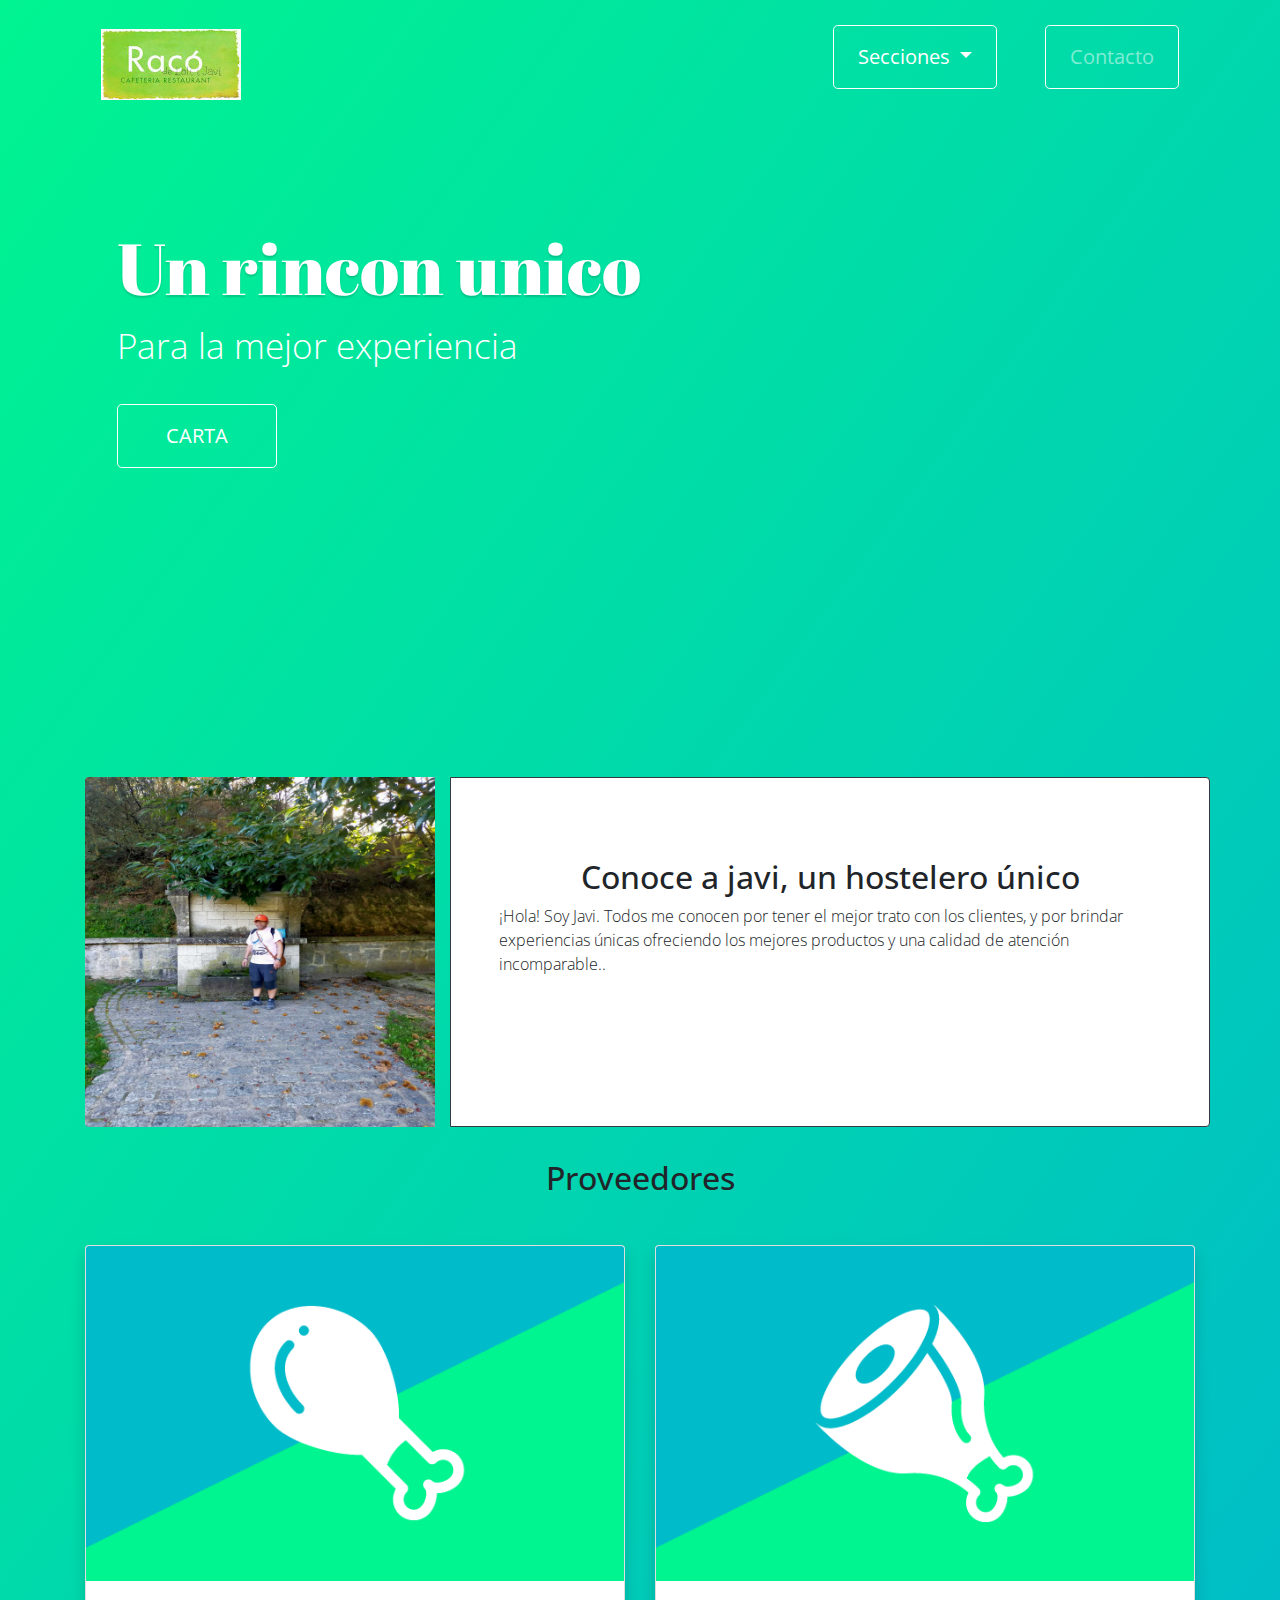
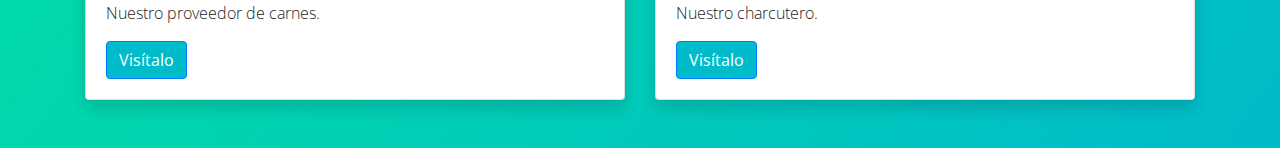
<file: index.html>
<!DOCTYPE html>
<html lang="en">
<head>
    <meta charset="UTF-8">
    <meta name="viewport" content="width=device-width, initial-scale=1.0">
    <meta http-equiv="X-UA-Compatible" content="ie=edge">
    <title>Document</title>
    <!-- This is my Bootstrap 4 style sheet -->
    <link rel="stylesheet" href="https://stackpath.bootstrapcdn.com/bootstrap/4.3.1/css/bootstrap.min.css" integrity="sha384-¡o+dH/1fQ784/j6cY/iJTQUOhcWr7x9JvoRxT2MZw1T" crossorigin="anonymous">
    <link href="https://fonts.googleapis.com/css?family=Abril+Fatface|Open+Sans:300,400,700" rel="stylesheet">
    <link rel="stylesheet" href="style.css">
    <script src="script.js"></script>
</head>
<body>
<div class="container">
 
<!-- This is the Navigation -->
  <nav class="navbar navbar-expand-lg navbar-dark">
      <a class="navbar-brand mt-3" href="#">
          <img src="images/baixa.jpeg" alt="Racó casa Tere">
        </a>
    <button class="navbar-toggler" type="button" data-toggle="collapse" data-target="#navbarNavDropdown"
      aria-controls="navbarNavDropdown" aria-expanded="false" aria-label="Toggle navigation">
      <span class="navbar-toggler-icon"></span>
    </button>
    <div class="collapse navbar-collapse justify-content-end" id="navbarNavDropdown">
      <ul class="navbar-nav">

        <li class="nav-item dropdown btn btn-outline-primary btn-lg mr-5">
          <a class="nav-link dropdown-toggle text-white" href="#" id="navbarDropdownMenuLink" data-toggle="dropdown"
            aria-haspopup="true" aria-expanded="false">
            Secciones
          </a>
          <div class="dropdown-menu" aria-labelledby="navbarDropdownMenuLink">
            <a class="dropdown-item" href="reservarMesa.html">Reservar mesa</a>
            <a class="dropdown-item" href="#">Horario de apertura</a>
          </div>
        </li>

        <li class="nav-item btn btn-outline-primary btn-lg">
            <a class="nav-link" id="contacto" href="#">Contacto</a>
        </li>
  
      </ul>
    </div>
  </nav>
      


      <div class="jumbotron mt-5 text-center text-sm-left">
        <div class="row">
          <div class="col-12 col-md-7">
            <h1 class="display-3 text-white drop-shadow">Un rincon unico</h1>
            <p class="lead">Para la mejor experiencia</p>
              <a class="btn btn-outline-primary text-uppercase btn-lg mt-3 px-5 py-3 mb-5" href="https://drive.google.com/file/d/1e_Cm69MJVH0IohdHn6ctv4osHsByaKdy/view?usp=sharing" id="botonCarta" role="button">Carta</a>
            </p>
          </div>
          <div class="col-12 col-md-5">
            <iframe src="https://www.google.com/maps/embed?pb=!1m18!1m12!1m3!1d3064.425320569408!2d-0.23468448425754634!3d39.81988077943893!2m3!1f0!2f0!3f0!3m2!1i1024!2i768!4f13.1!3m3!1m2!1s0xd600df9b9eb942f%3A0x383bdbba4c78b5c0!2sRestaurante%20Rac%C3%B3%20Casa%20Tere!5e0!3m2!1ses!2ses!4v1667817129057!5m2!1ses!2ses" width="600" height="450" style="border:0;" allowfullscreen="" loading="lazy" referrerpolicy="no-referrer-when-downgrade"></iframe>
          </div>
        </div>
      </div>


<!-- This is the Founders Message -->

      <div class="row pb--40px">
        <div class="col-12 col-md-4">
          <img src="images/regalizDePIno.jpg" class="img-fluid rounded-left" alt="Daniel Walter Scott - Meat Yogurt founder">
        </div>
        <div class="col-12 col-md-8 bg-white p-5 border border-dark rounded-right">
            <h2>Conoce a javi, un hostelero único</h2>
            <p> ¡Hola! Soy Javi. Todos me conocen por tener el mejor trato con los clientes, y por brindar experiencias únicas ofreciendo los mejores productos y una calidad de  atención incomparable.</a>.</p>
        </div>
      </div>






<!-- This is the Carousel -->
  <h2>Proveedores</h2>
      <div class="card-deck my-5">
        <div class="card shadow">
          <img class="card-img-top" src="images/product1.png" alt="Card image cap">
        <div class="card-body">
          <p class="card-text">Nuestro proveedor de carnes.</p>
        <a href="https://goo.gl/maps/fJ8nob7dLJFfJLdV6" class="btn btn-primary stretched-link" id="leavingTonico">Visítalo</a>
        </div>
      </div>

        <div class="card shadow">
        <img class="card-img-top" src="images/product2.png" alt="Card image cap">
        <div class="card-body">
          <p class="card-text">Nuestro charcutero.</p>
        <a href="https://congeladosdil.com/es" class="btn btn-primary stretched-link" id="leavingDil">Visítalo</a>
        </div>
      </div>

    </div>
    
    <!-- This is the Javascript to make Bootstrap work -->
    <script src="https://code.jquery.com/jquery-3.3.1.slim.min.js" integrity="sha384-q8i/X+965DzO0rT7abK41JStQIAqVgRVzpbzo5smXKp4YfRvH+8abtTE1Pi6jizo" crossorigin="anonymous"></script>
    <script src="https://cdnjs.cloudflare.com/ajax/libs/popper.js/1.14.7/umd/popper.min.js" integrity="sha384-UO2eT0CpHqdSJQ6hJty5KVphtPhzWj9WO1clHTMGa3JDZwrnQq4sF86dIHNDz0W1" crossorigin="anonymous"></script>
    <script src="https://stackpath.bootstrapcdn.com/bootstrap/4.3.1/js/bootstrap.min.js" integrity="sha384-JjSmVgyd0p3pXB1rRibZUAYoIIy6OrQ6VrjIEaFf/nJGzIxFDsf4x0xIM+B07jRM" crossorigin="anonymous"></script>
</body>
</html>
</file>
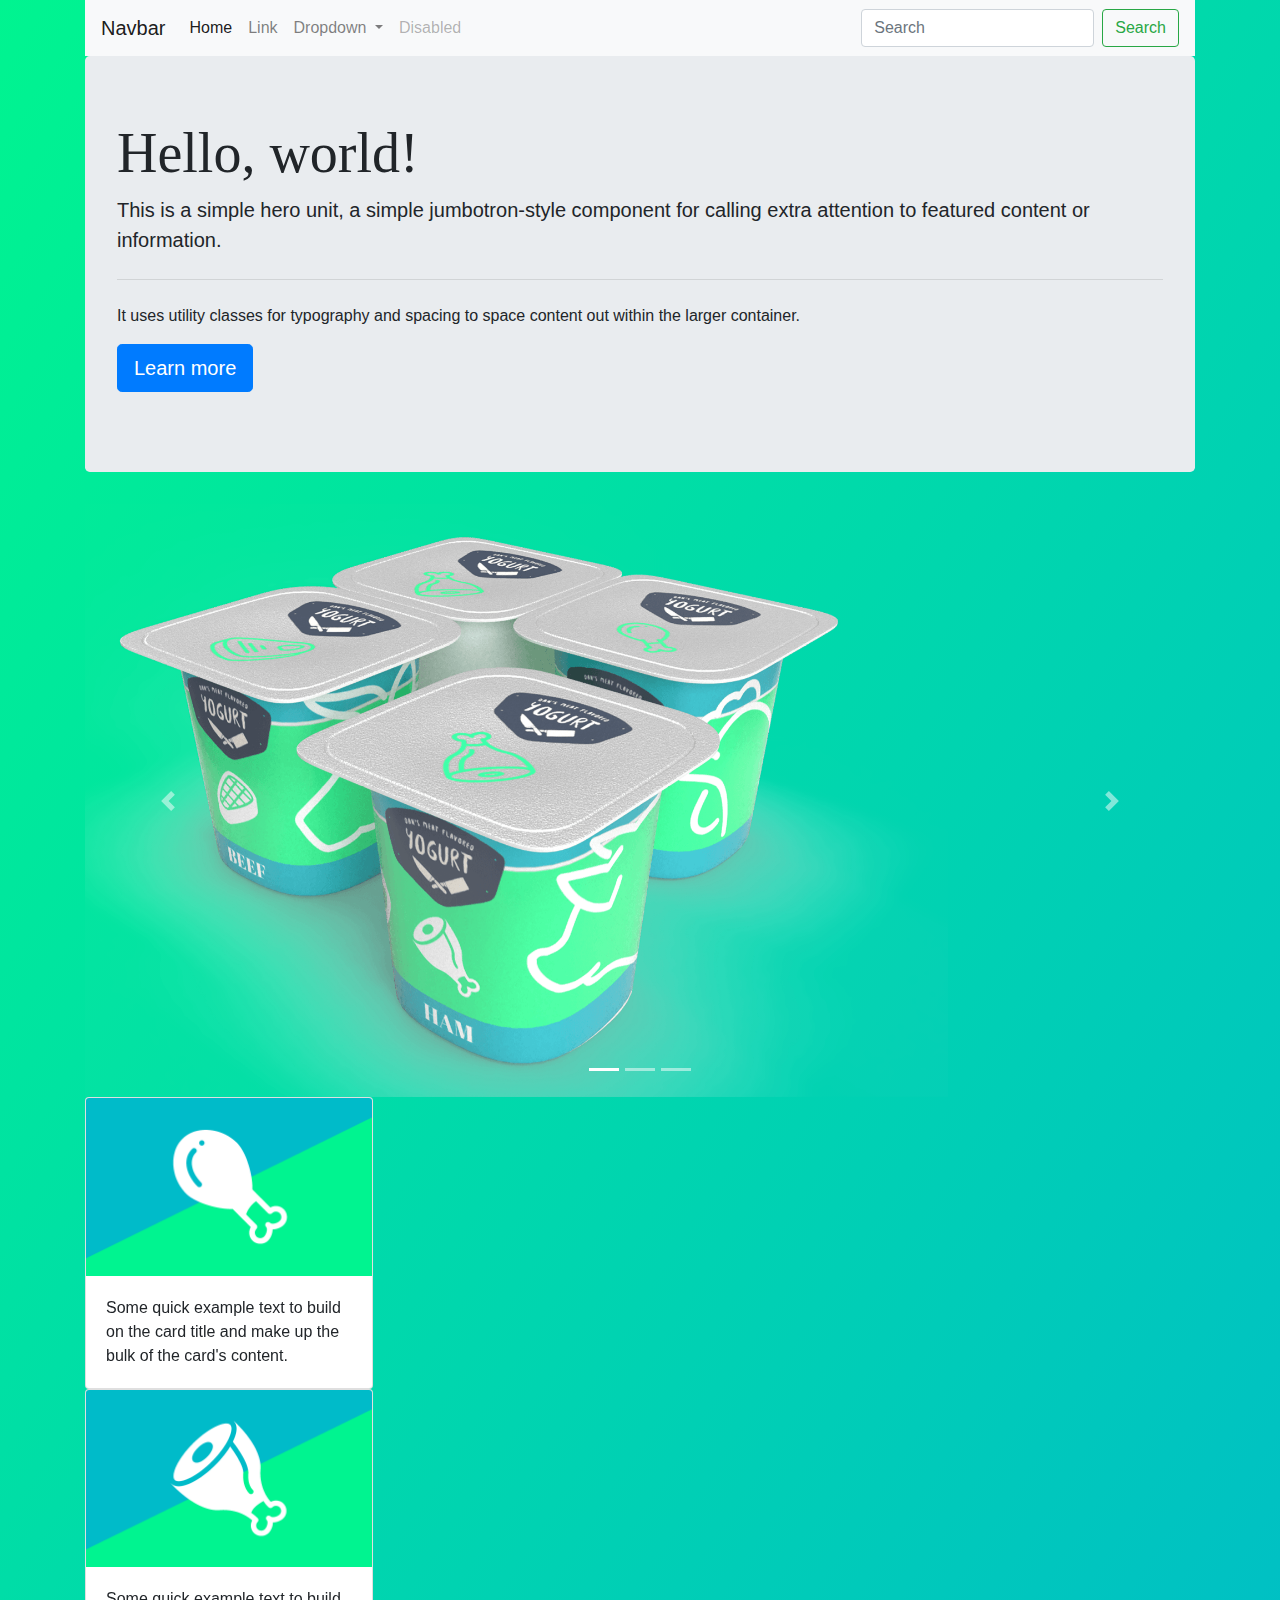
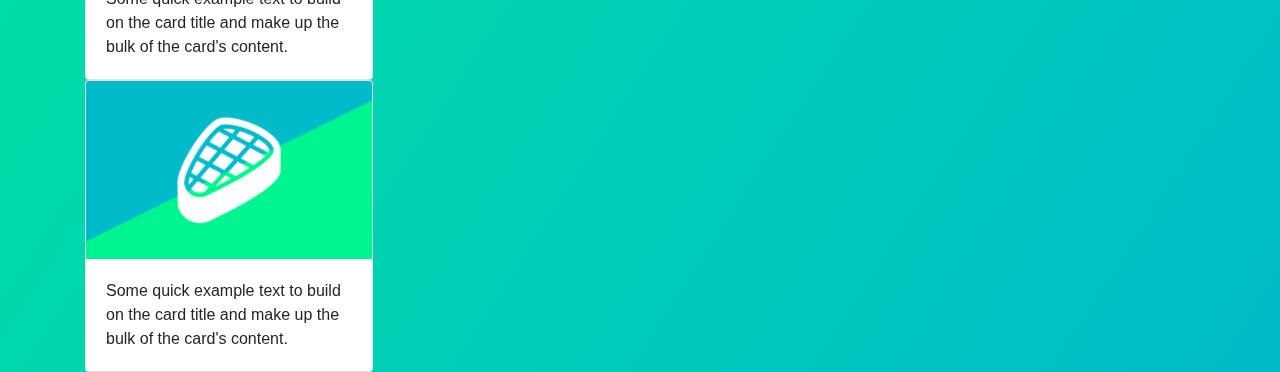
<file: zProject 4 - A/index.html>
<!DOCTYPE html>
<html lang="en">
<head>
    <meta charset="UTF-8">
    <meta name="viewport" content="width=device-width, initial-scale=1.0">
    <meta http-equiv="X-UA-Compatible" content="ie=edge">
    <title>Document</title>
    <!-- This is my Bootstrap 4 style sheet -->
    <link rel="stylesheet" href="https://stackpath.bootstrapcdn.com/bootstrap/4.3.1/css/bootstrap.min.css" integrity="sha384-ggOyR0iXCbMQv3Xipma34MD+dH/1fQ784/j6cY/iJTQUOhcWr7x9JvoRxT2MZw1T" crossorigin="anonymous">
    <link rel="stylesheet" href="style.css">
</head>
<body>
<div class="container">
    <nav class="navbar navbar-expand-lg navbar-light bg-light">
        <a class="navbar-brand" href="#">Navbar</a>
        <button class="navbar-toggler" type="button" data-toggle="collapse" data-target="#navbarSupportedContent" aria-controls="navbarSupportedContent" aria-expanded="false" aria-label="Toggle navigation">
          <span class="navbar-toggler-icon"></span>
        </button>
      
        <div class="collapse navbar-collapse" id="navbarSupportedContent">
          <ul class="navbar-nav mr-auto">
            <li class="nav-item active">
              <a class="nav-link" href="#">Home <span class="sr-only">(current)</span></a>
            </li>
            <li class="nav-item">
              <a class="nav-link" href="#">Link</a>
            </li>
            <li class="nav-item dropdown">
              <a class="nav-link dropdown-toggle" href="#" id="navbarDropdown" role="button" data-toggle="dropdown" aria-haspopup="true" aria-expanded="false">
                Dropdown
              </a>
              <div class="dropdown-menu" aria-labelledby="navbarDropdown">
                <a class="dropdown-item" href="#">Action</a>
                <a class="dropdown-item" href="#">Another action</a>
                <div class="dropdown-divider"></div>
                <a class="dropdown-item" href="#">Something else here</a>
              </div>
            </li>
            <li class="nav-item">
              <a class="nav-link disabled" href="#">Disabled</a>
            </li>
          </ul>
          <form class="form-inline my-2 my-lg-0">
            <input class="form-control mr-sm-2" type="search" placeholder="Search" aria-label="Search">
            <button class="btn btn-outline-success my-2 my-sm-0" type="submit">Search</button>
          </form>
        </div>
      </nav>
      


      <div class="jumbotron">
        <h1 class="display-4">Hello, world!</h1>
        <p class="lead">This is a simple hero unit, a simple jumbotron-style component for calling extra attention to featured content or information.</p>
        <hr class="my-4">
        <p>It uses utility classes for typography and spacing to space content out within the larger container.</p>
        <p class="lead">
          <a class="btn btn-primary btn-lg" href="#" role="button">Learn more</a>
        </p>
      </div>





      <div id="carouselExampleIndicators" class="carousel slide" data-ride="carousel">
        <ol class="carousel-indicators">
          <li data-target="#carouselExampleIndicators" data-slide-to="0" class="active"></li>
          <li data-target="#carouselExampleIndicators" data-slide-to="1"></li>
          <li data-target="#carouselExampleIndicators" data-slide-to="2"></li>
        </ol>
        <div class="carousel-inner">
          <div class="carousel-item active">
            <img class="d-block w-100" src="images/yogurt-1.png" alt="First slide">
          </div>
          <div class="carousel-item">
            <img class="d-block w-100" src="images/yogurt-2.png" alt="Second slide">
          </div>
          <div class="carousel-item">
            <img class="d-block w-100" src="images/yogurt-3.png" alt="Second slide">
          </div>
        </div>
        <a class="carousel-control-prev" href="#carouselExampleIndicators" role="button" data-slide="prev">
          <span class="carousel-control-prev-icon" aria-hidden="true"></span>
          <span class="sr-only">Previous</span>
        </a>
        <a class="carousel-control-next" href="#carouselExampleIndicators" role="button" data-slide="next">
          <span class="carousel-control-next-icon" aria-hidden="true"></span>
          <span class="sr-only">Next</span>
        </a>
      </div>



      <div class="card" style="width: 18rem;">
        <img class="card-img-top" src="images/product1.png" alt="Card image cap">
        <div class="card-body">
          <p class="card-text">Some quick example text to build on the card title and make up the bulk of the card's content.</p>
        </div>
      </div>

      <div class="card" style="width: 18rem;">
        <img class="card-img-top" src="images/product2.png" alt="Card image cap">
        <div class="card-body">
          <p class="card-text">Some quick example text to build on the card title and make up the bulk of the card's content.</p>
        </div>
      </div>

      <div class="card" style="width: 18rem;">
        <img class="card-img-top" src="images/product3.png" alt="Card image cap">
        <div class="card-body">
          <p class="card-text">Some quick example text to build on the card title and make up the bulk of the card's content.</p>
        </div>
      </div>    

</div>
    








    <!-- This is the Javascript to make Bootstrap work -->
    <script src="https://code.jquery.com/jquery-3.3.1.slim.min.js" integrity="sha384-q8i/X+965DzO0rT7abK41JStQIAqVgRVzpbzo5smXKp4YfRvH+8abtTE1Pi6jizo" crossorigin="anonymous"></script>
    <script src="https://cdnjs.cloudflare.com/ajax/libs/popper.js/1.14.7/umd/popper.min.js" integrity="sha384-UO2eT0CpHqdSJQ6hJty5KVphtPhzWj9WO1clHTMGa3JDZwrnQq4sF86dIHNDz0W1" crossorigin="anonymous"></script>
    <script src="https://stackpath.bootstrapcdn.com/bootstrap/4.3.1/js/bootstrap.min.js" integrity="sha384-JjSmVgyd0p3pXB1rRibZUAYoIIy6OrQ6VrjIEaFf/nJGzIxFDsf4x0xIM+B07jRM" crossorigin="anonymous"></script>
</body>
</html>
</file>
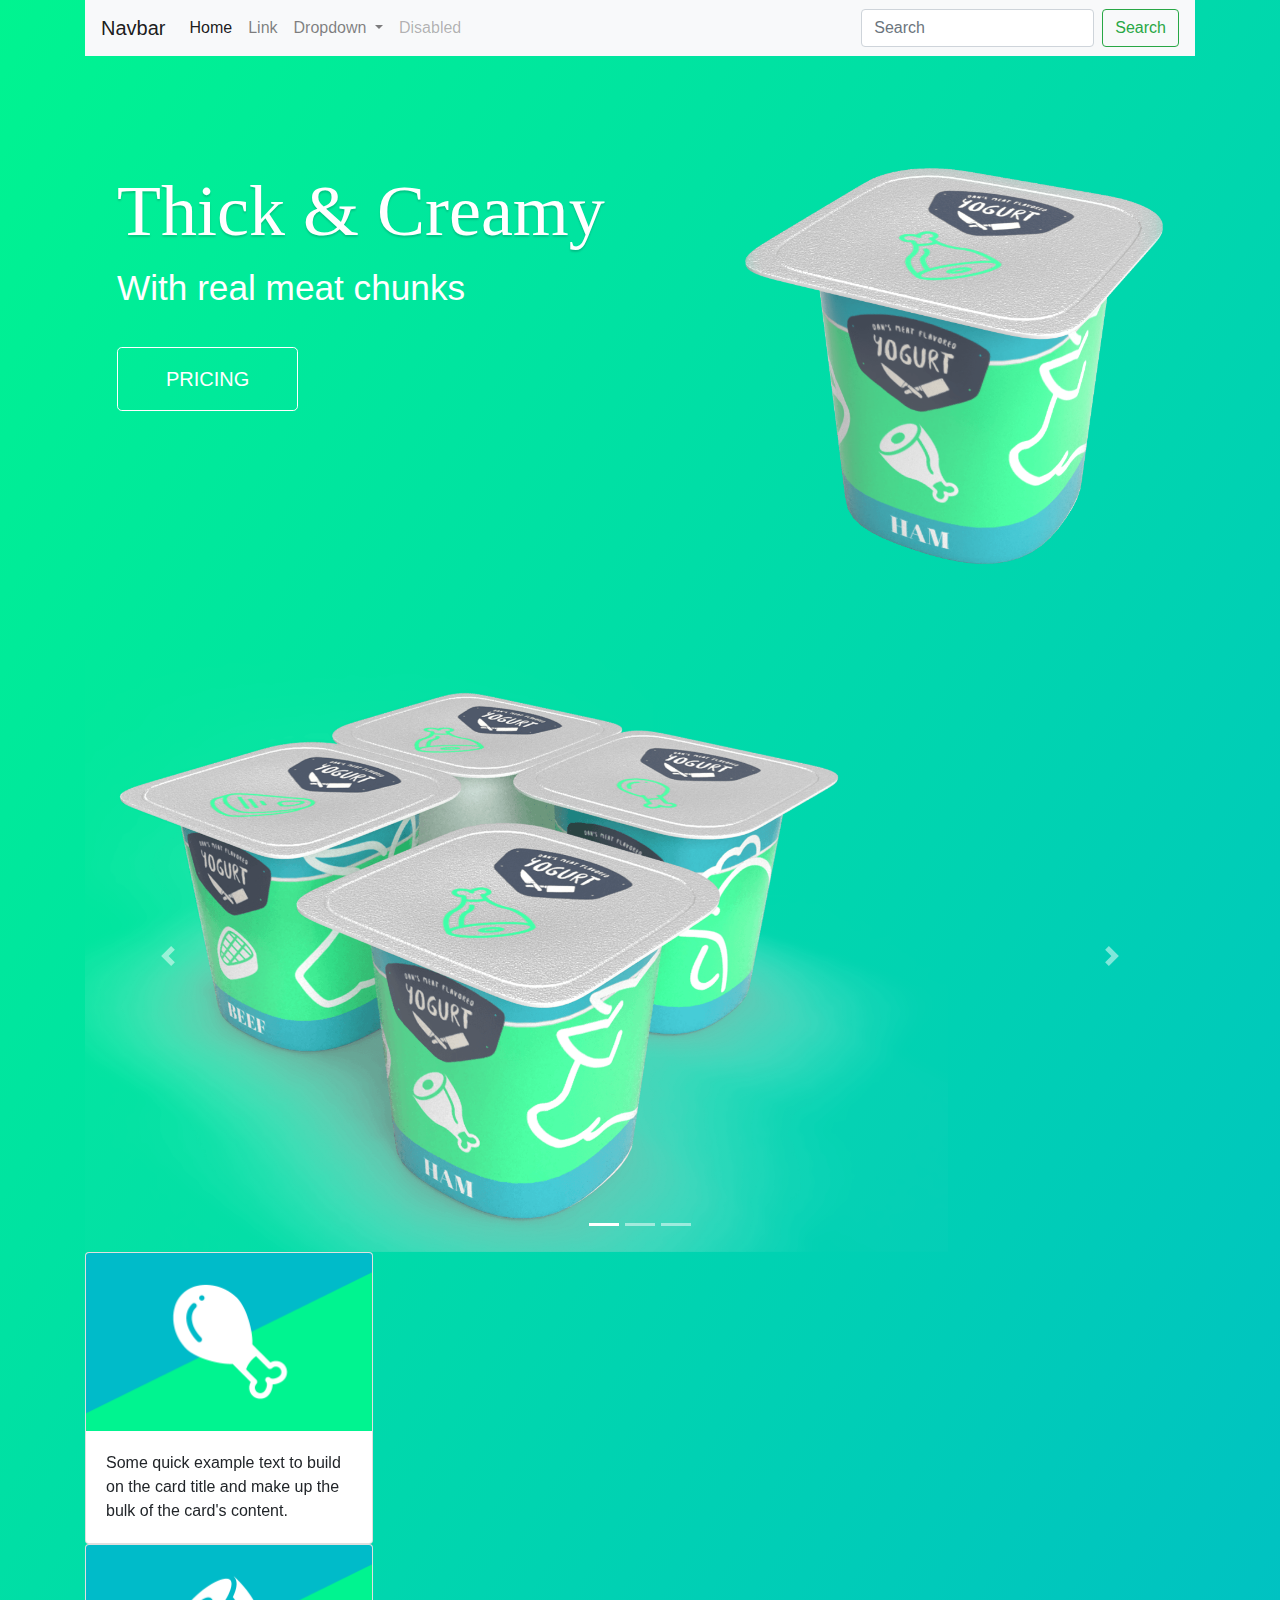
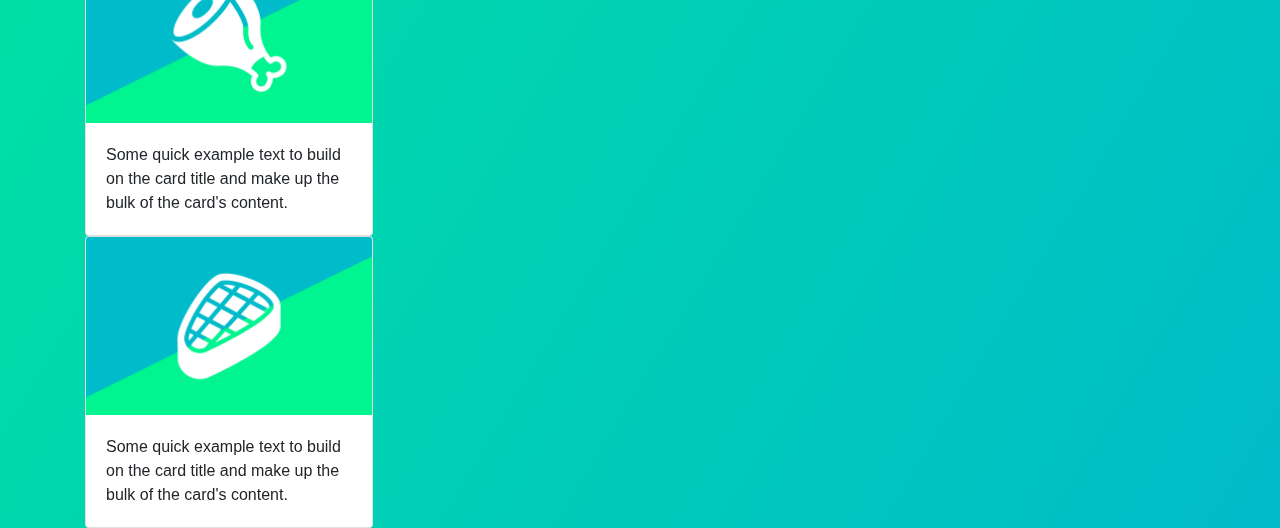
<file: zProject 4 - B/index.html>
<!DOCTYPE html>
<html lang="en">
<head>
    <meta charset="UTF-8">
    <meta name="viewport" content="width=device-width, initial-scale=1.0">
    <meta http-equiv="X-UA-Compatible" content="ie=edge">
    <title>Document</title>
    <!-- This is my Bootstrap 4 style sheet -->
    <link rel="stylesheet" href="https://stackpath.bootstrapcdn.com/bootstrap/4.3.1/css/bootstrap.min.css" integrity="sha384-ggOyR0iXCbMQv3Xipma34MD+dH/1fQ784/j6cY/iJTQUOhcWr7x9JvoRxT2MZw1T" crossorigin="anonymous">
    <link rel="stylesheet" href="style.css">
</head>
<body>
<div class="container">
    <nav class="navbar navbar-expand-lg navbar-light bg-light">
      <a class="navbar-brand" href="#">Navbar</a>
      <button class="navbar-toggler" type="button" data-toggle="collapse" data-target="#navbarSupportedContent"
        aria-controls="navbarSupportedContent" aria-expanded="false" aria-label="Toggle navigation">
        <span class="navbar-toggler-icon"></span>
      </button>
    
      <div class="collapse navbar-collapse" id="navbarSupportedContent">
        <ul class="navbar-nav mr-auto">
          <li class="nav-item active">
            <a class="nav-link" href="#">Home <span class="sr-only">(current)</span></a>
          </li>
          <li class="nav-item">
            <a class="nav-link" href="#">Link</a>
          </li>
          <li class="nav-item dropdown">
            <a class="nav-link dropdown-toggle" href="#" id="navbarDropdown" role="button" data-toggle="dropdown"
              aria-haspopup="true" aria-expanded="false">
              Dropdown
            </a>
            <div class="dropdown-menu" aria-labelledby="navbarDropdown">
              <a class="dropdown-item" href="#">Action</a>
              <a class="dropdown-item" href="#">Another action</a>
              <div class="dropdown-divider"></div>
              <a class="dropdown-item" href="#">Something else here</a>
            </div>
          </li>
          <li class="nav-item">
            <a class="nav-link disabled" href="#">Disabled</a>
          </li>
        </ul>
        <form class="form-inline my-2 my-lg-0">
          <input class="form-control mr-sm-2" type="search" placeholder="Search" aria-label="Search">
          <button class="btn btn-outline-success my-2 my-sm-0" type="submit">Search</button>
        </form>
      </div>
    </nav>
      


      <div class="jumbotron mt-5 text-center text-sm-left">
        <div class="row">
          <div class="col-12 col-md-7">
            <h1 class="display-3 text-white drop-shadow">Thick & Creamy</h1>
            <p class="lead">With real meat chunks</p>
              <a class="btn btn-outline-primary text-uppercase btn-lg mt-3 px-5 py-3 mb-5" href="#" role="button">Pricing</a>
            </p>
          </div>
          <div class="col-12 col-md-5">
            <img src="images/hero1.png" class="img-fluid" width="500px" height="auto" alt="">
          </div>
        </div>
      </div>





      <div id="carouselExampleIndicators" class="carousel slide" data-ride="carousel">
        <ol class="carousel-indicators">
          <li data-target="#carouselExampleIndicators" data-slide-to="0" class="active"></li>
          <li data-target="#carouselExampleIndicators" data-slide-to="1"></li>
          <li data-target="#carouselExampleIndicators" data-slide-to="2"></li>
        </ol>
        <div class="carousel-inner">
          <div class="carousel-item active">
            <img class="d-block w-100" src="images/yogurt-1.png" alt="First slide">
          </div>
          <div class="carousel-item">
            <img class="d-block w-100" src="images/yogurt-2.png" alt="Second slide">
          </div>
          <div class="carousel-item">
            <img class="d-block w-100" src="images/yogurt-3.png" alt="Second slide">
          </div>
        </div>
        <a class="carousel-control-prev" href="#carouselExampleIndicators" role="button" data-slide="prev">
          <span class="carousel-control-prev-icon" aria-hidden="true"></span>
          <span class="sr-only">Previous</span>
        </a>
        <a class="carousel-control-next" href="#carouselExampleIndicators" role="button" data-slide="next">
          <span class="carousel-control-next-icon" aria-hidden="true"></span>
          <span class="sr-only">Next</span>
        </a>
      </div>



      <div class="card" style="width: 18rem;">
        <img class="card-img-top" src="images/product1.png" alt="Card image cap">
        <div class="card-body">
          <p class="card-text">Some quick example text to build on the card title and make up the bulk of the card's content.</p>
        </div>
      </div>

      <div class="card" style="width: 18rem;">
        <img class="card-img-top" src="images/product2.png" alt="Card image cap">
        <div class="card-body">
          <p class="card-text">Some quick example text to build on the card title and make up the bulk of the card's content.</p>
        </div>
      </div>

      <div class="card" style="width: 18rem;">
        <img class="card-img-top" src="images/product3.png" alt="Card image cap">
        <div class="card-body">
          <p class="card-text">Some quick example text to build on the card title and make up the bulk of the card's content.</p>
        </div>
      </div>    

</div>
    








    <!-- This is the Javascript to make Bootstrap work -->
    <script src="https://code.jquery.com/jquery-3.3.1.slim.min.js" integrity="sha384-q8i/X+965DzO0rT7abK41JStQIAqVgRVzpbzo5smXKp4YfRvH+8abtTE1Pi6jizo" crossorigin="anonymous"></script>
    <script src="https://cdnjs.cloudflare.com/ajax/libs/popper.js/1.14.7/umd/popper.min.js" integrity="sha384-UO2eT0CpHqdSJQ6hJty5KVphtPhzWj9WO1clHTMGa3JDZwrnQq4sF86dIHNDz0W1" crossorigin="anonymous"></script>
    <script src="https://stackpath.bootstrapcdn.com/bootstrap/4.3.1/js/bootstrap.min.js" integrity="sha384-JjSmVgyd0p3pXB1rRibZUAYoIIy6OrQ6VrjIEaFf/nJGzIxFDsf4x0xIM+B07jRM" crossorigin="anonymous"></script>
</body>
</html>
</file>
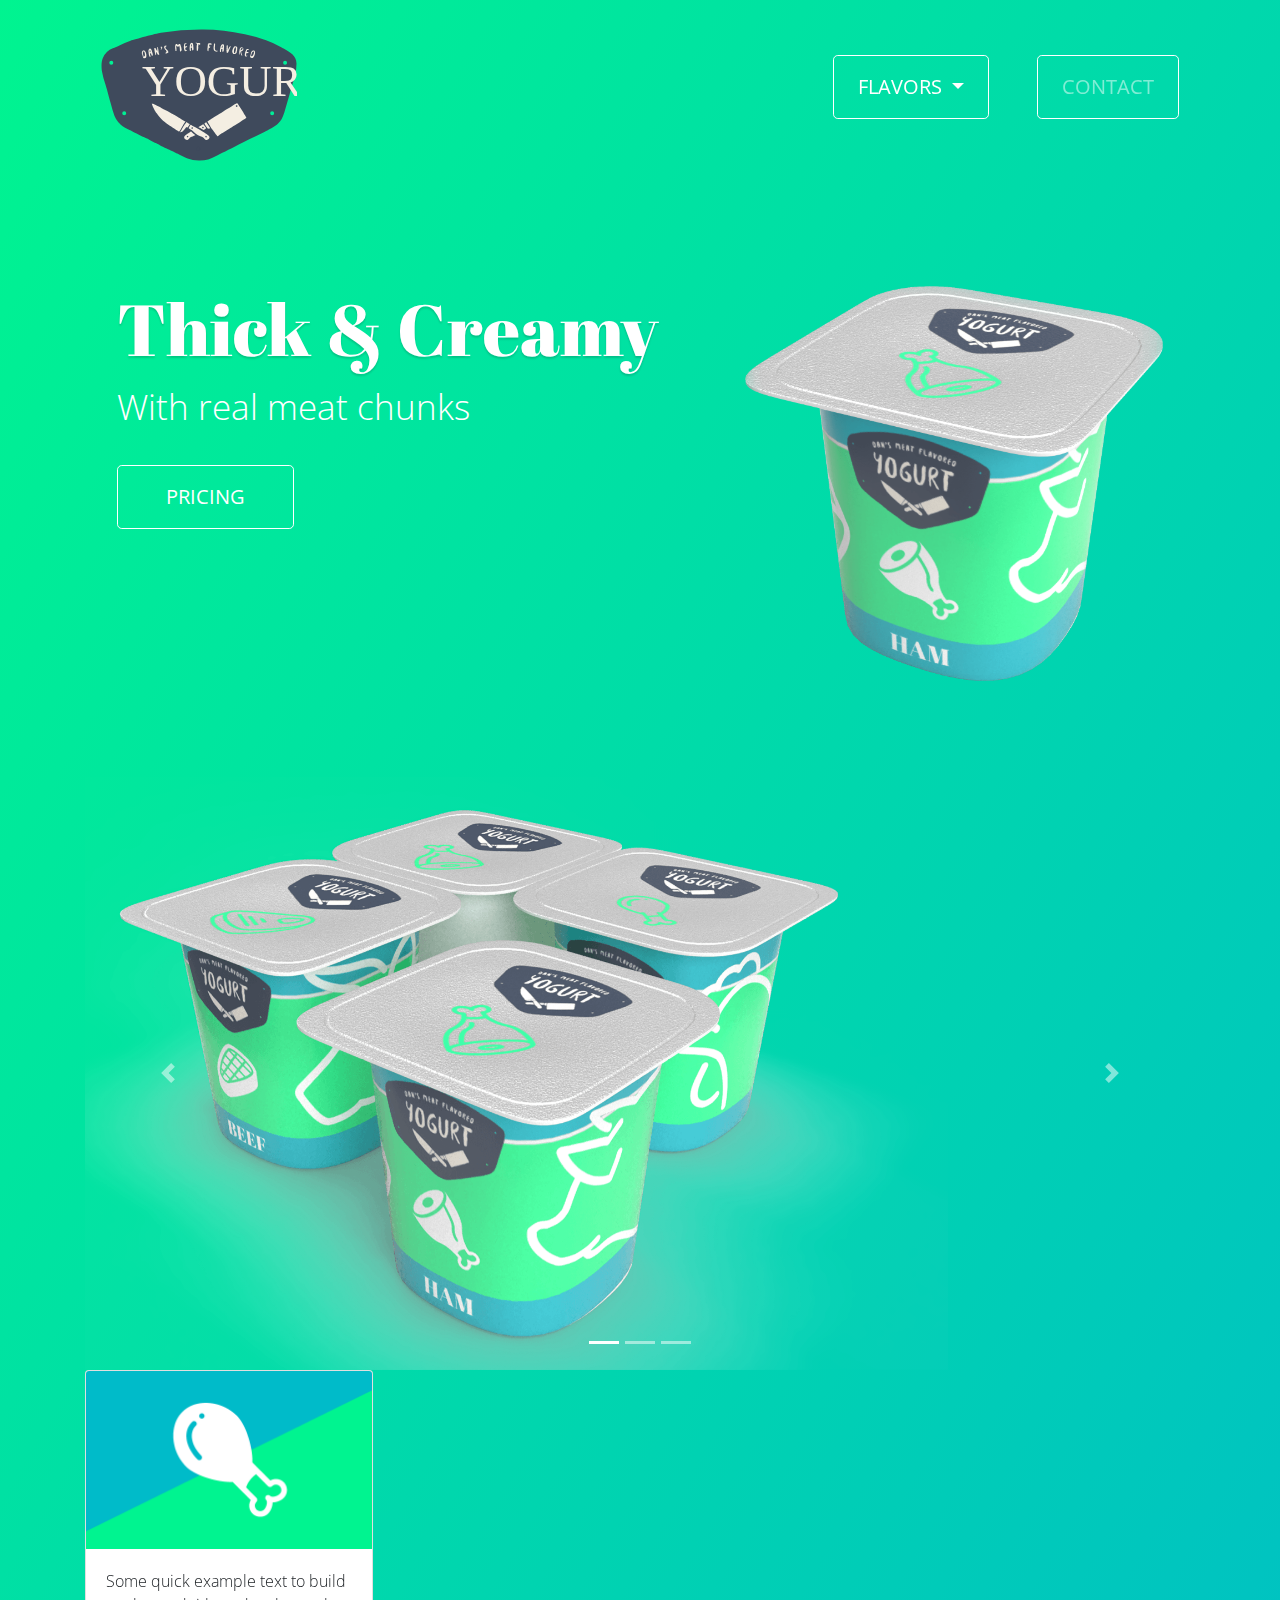
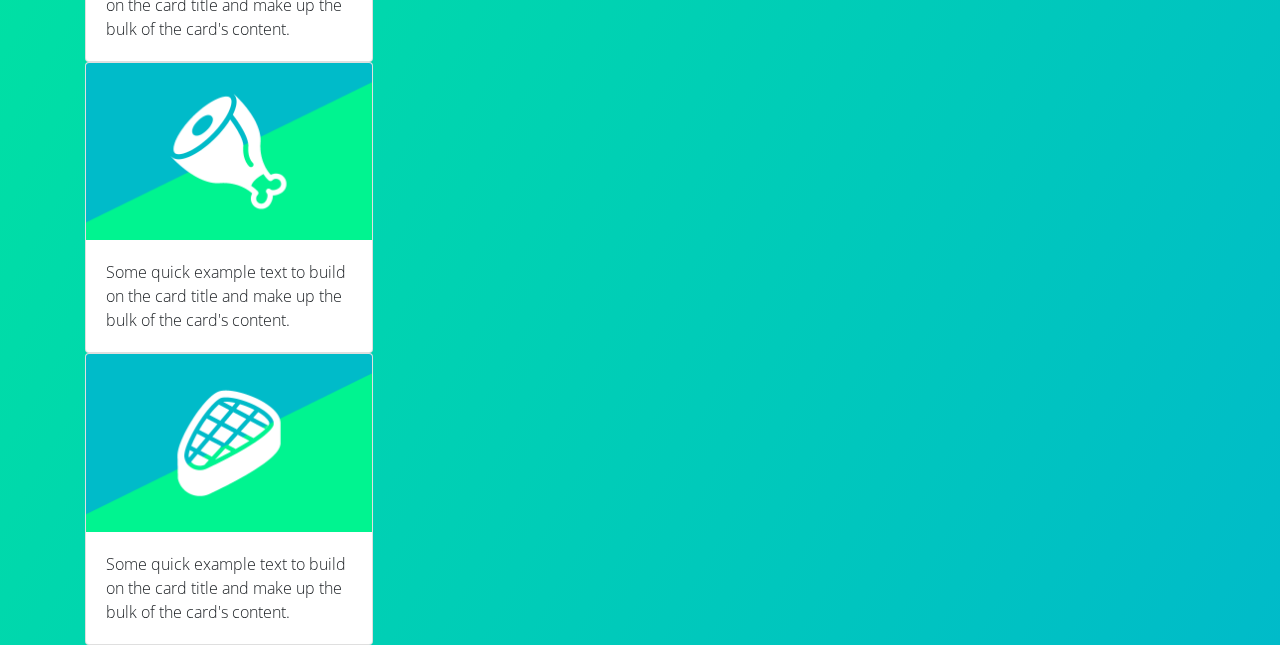
<file: zProject 4 - C/index.html>
<!DOCTYPE html>
<html lang="en">
<head>
    <meta charset="UTF-8">
    <meta name="viewport" content="width=device-width, initial-scale=1.0">
    <meta http-equiv="X-UA-Compatible" content="ie=edge">
    <title>Document</title>
    <!-- This is my Bootstrap 4 style sheet -->
    <link rel="stylesheet" href="https://stackpath.bootstrapcdn.com/bootstrap/4.3.1/css/bootstrap.min.css" integrity="sha384-ggOyR0iXCbMQv3Xipma34MD+dH/1fQ784/j6cY/iJTQUOhcWr7x9JvoRxT2MZw1T" crossorigin="anonymous">
    <link href="https://fonts.googleapis.com/css?family=Abril+Fatface|Open+Sans:300,400,700" rel="stylesheet">
    <link rel="stylesheet" href="style.css">
</head>
<body>
<div class="container">
 
<!-- This is the Navigation -->
  <nav class="navbar navbar-expand-lg navbar-dark sticky-top">
      <a class="navbar-brand mt-3" href="#">
          <img src="/images/logo-dans-meat-yogurt.svg" alt="Dan's Meat Yogurt Company">
        </a>
    <button class="navbar-toggler" type="button" data-toggle="collapse" data-target="#navbarNavDropdown"
      aria-controls="navbarNavDropdown" aria-expanded="false" aria-label="Toggle navigation">
      <span class="navbar-toggler-icon"></span>
    </button>
    <div class="collapse navbar-collapse justify-content-end" id="navbarNavDropdown">
      <ul class="navbar-nav">

        <li class="nav-item dropdown btn btn-outline-primary btn-lg mr-5">
          <a class="nav-link dropdown-toggle text-white" href="#" id="navbarDropdownMenuLink" data-toggle="dropdown"
            aria-haspopup="true" aria-expanded="false">
            FLAVORS
          </a>
          <div class="dropdown-menu" aria-labelledby="navbarDropdownMenuLink">
            <a class="dropdown-item" href="#">Action</a>
            <a class="dropdown-item" href="#">Another action</a>
            <a class="dropdown-item" href="#">Something else here</a>
          </div>
        </li>

        <li class="nav-item btn btn-outline-primary btn-lg">
            <a class="nav-link" href="#">CONTACT</a>
        </li>
  
      </ul>
    </div>
  </nav>
      


      <div class="jumbotron mt-5 text-center text-sm-left">
        <div class="row">
          <div class="col-12 col-md-7">
            <h1 class="display-3 text-white drop-shadow">Thick & Creamy</h1>
            <p class="lead">With real meat chunks</p>
              <a class="btn btn-outline-primary text-uppercase btn-lg mt-3 px-5 py-3 mb-5" href="#" role="button">Pricing</a>
            </p>
          </div>
          <div class="col-12 col-md-5">
            <img src="images/hero1.png" class="img-fluid" width="500px" height="auto" alt="">
          </div>
        </div>
      </div>





      <div id="carouselExampleIndicators" class="carousel slide" data-ride="carousel">
        <ol class="carousel-indicators">
          <li data-target="#carouselExampleIndicators" data-slide-to="0" class="active"></li>
          <li data-target="#carouselExampleIndicators" data-slide-to="1"></li>
          <li data-target="#carouselExampleIndicators" data-slide-to="2"></li>
        </ol>
        <div class="carousel-inner">
          <div class="carousel-item active">
            <img class="d-block w-100" src="images/yogurt-1.png" alt="First slide">
          </div>
          <div class="carousel-item">
            <img class="d-block w-100" src="images/yogurt-2.png" alt="Second slide">
          </div>
          <div class="carousel-item">
            <img class="d-block w-100" src="images/yogurt-3.png" alt="Second slide">
          </div>
        </div>
        <a class="carousel-control-prev" href="#carouselExampleIndicators" role="button" data-slide="prev">
          <span class="carousel-control-prev-icon" aria-hidden="true"></span>
          <span class="sr-only">Previous</span>
        </a>
        <a class="carousel-control-next" href="#carouselExampleIndicators" role="button" data-slide="next">
          <span class="carousel-control-next-icon" aria-hidden="true"></span>
          <span class="sr-only">Next</span>
        </a>
      </div>



      <div class="card" style="width: 18rem;">
        <img class="card-img-top" src="images/product1.png" alt="Card image cap">
        <div class="card-body">
          <p class="card-text">Some quick example text to build on the card title and make up the bulk of the card's content.</p>
        </div>
      </div>

      <div class="card" style="width: 18rem;">
        <img class="card-img-top" src="images/product2.png" alt="Card image cap">
        <div class="card-body">
          <p class="card-text">Some quick example text to build on the card title and make up the bulk of the card's content.</p>
        </div>
      </div>

      <div class="card" style="width: 18rem;">
        <img class="card-img-top" src="images/product3.png" alt="Card image cap">
        <div class="card-body">
          <p class="card-text">Some quick example text to build on the card title and make up the bulk of the card's content.</p>
        </div>
      </div>    

</div>
    








    <!-- This is the Javascript to make Bootstrap work -->
    <script src="https://code.jquery.com/jquery-3.3.1.slim.min.js" integrity="sha384-q8i/X+965DzO0rT7abK41JStQIAqVgRVzpbzo5smXKp4YfRvH+8abtTE1Pi6jizo" crossorigin="anonymous"></script>
    <script src="https://cdnjs.cloudflare.com/ajax/libs/popper.js/1.14.7/umd/popper.min.js" integrity="sha384-UO2eT0CpHqdSJQ6hJty5KVphtPhzWj9WO1clHTMGa3JDZwrnQq4sF86dIHNDz0W1" crossorigin="anonymous"></script>
    <script src="https://stackpath.bootstrapcdn.com/bootstrap/4.3.1/js/bootstrap.min.js" integrity="sha384-JjSmVgyd0p3pXB1rRibZUAYoIIy6OrQ6VrjIEaFf/nJGzIxFDsf4x0xIM+B07jRM" crossorigin="anonymous"></script>
</body>
</html>
</file>
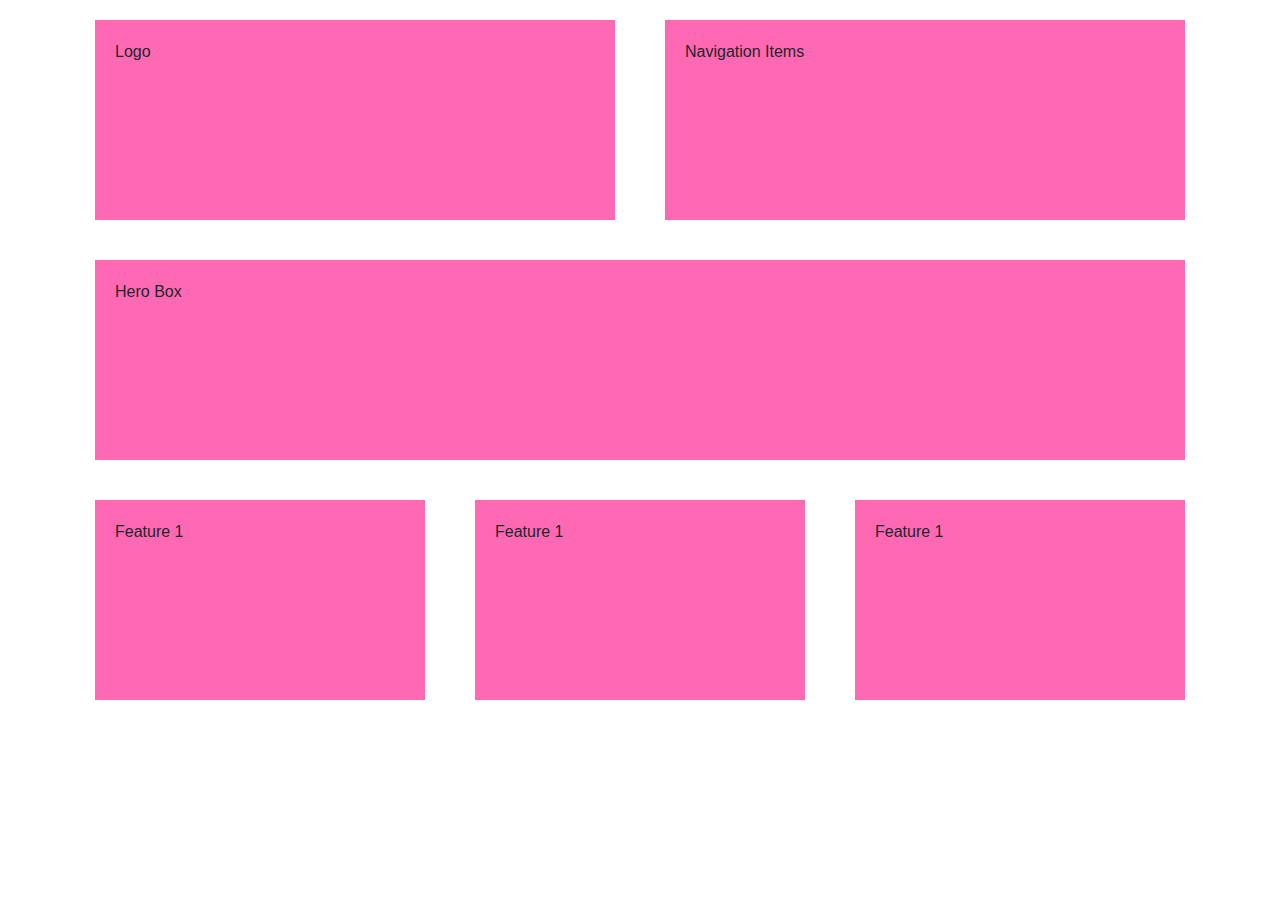
<file: grid-play1.html>
<!DOCTYPE html>
<html lang="en">
<head>
    <meta charset="UTF-8">
    <meta name="viewport" content="width=device-width, initial-scale=1.0">
    <meta http-equiv="X-UA-Compatible" content="ie=edge">
    <title>Document</title>

    <link rel="stylesheet" href="https://stackpath.bootstrapcdn.com/bootstrap/4.3.1/css/bootstrap.min.css" integrity="sha384-ggOyR0iXCbMQv3Xipma34MD+dH/1fQ784/j6cY/iJTQUOhcWr7x9JvoRxT2MZw1T" crossorigin="anonymous">
    <link rel="stylesheet" href="grid-play1.css">
</head>
<body>
    <div class="container">
        <div class="row">
            <div class="col">
                <div class="myhighlight">Logo</div>
            </div>
            <div class="col">
                <div class="myhighlight">Navigation Items</div>
            </div>
        </div>
        <div class="row">
            <div class="col">
                <div class="myhighlight">Hero Box</div>
            </div>
        </div>
        <div class="row">
            <div class="col">
                <div class="myhighlight">Feature 1</div>
            </div>
            <div class="col">
                <div class="myhighlight">Feature 1</div>
            </div>
            <div class="col">
                <div class="myhighlight">Feature 1</div>
            </div>
        </div>

    </div>
    
</body>
</html>
</file>
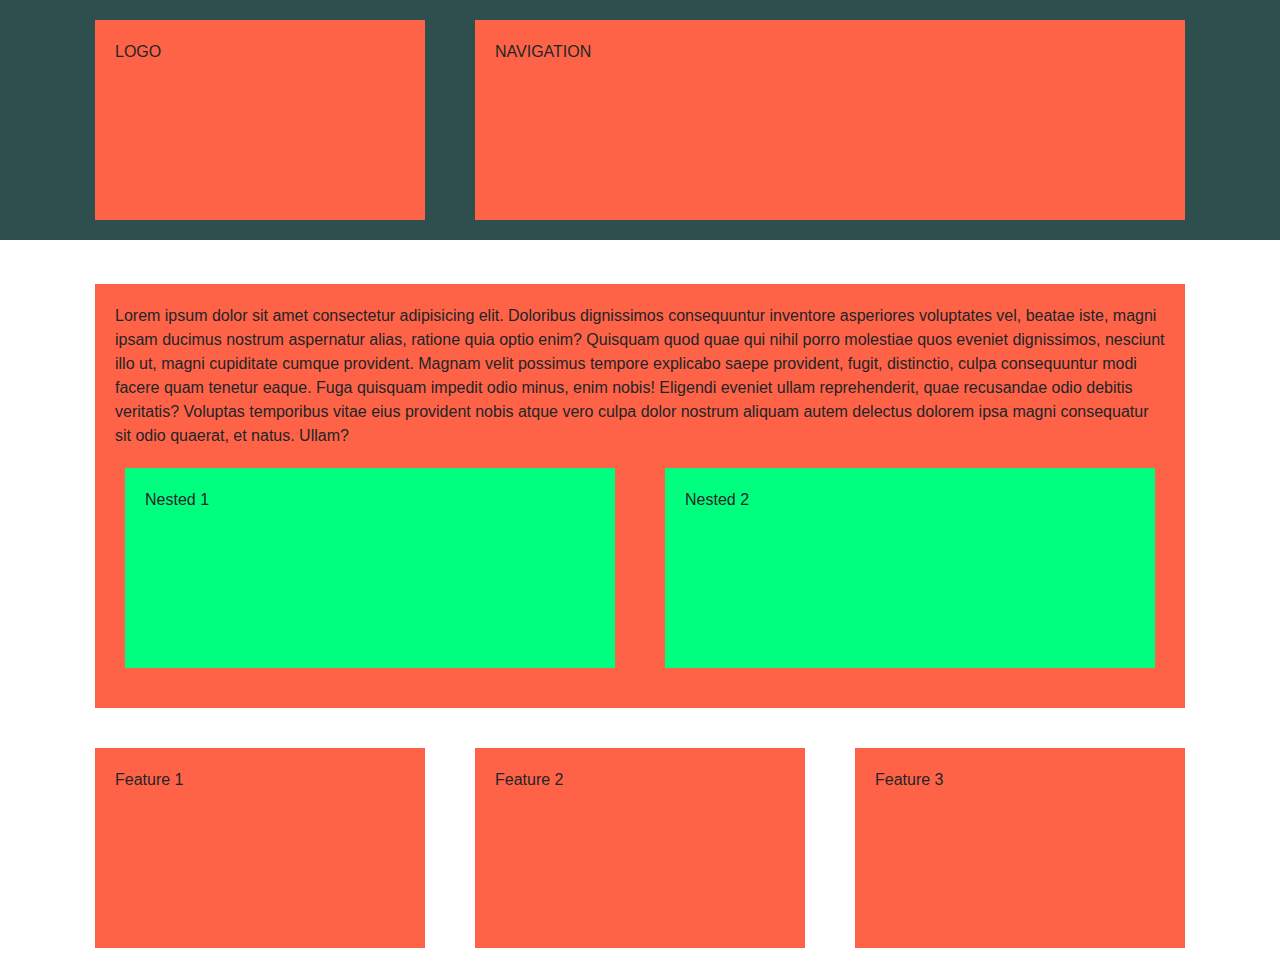
<file: grid-play2.html>
<!doctype html>
<html lang="en">
  <head>
    <!-- Required meta tags -->
    <meta charset="utf-8">
    <meta name="viewport" content="width=device-width, initial-scale=1, shrink-to-fit=no">

    <!-- Bootstrap CSS -->
    <link rel="stylesheet" href="https://stackpath.bootstrapcdn.com/bootstrap/4.3.1/css/bootstrap.min.css" integrity="sha384-ggOyR0iXCbMQv3Xipma34MD+dH/1fQ784/j6cY/iJTQUOhcWr7x9JvoRxT2MZw1T" crossorigin="anonymous">
    <link rel="stylesheet" href="grid-play2.css">

    <title>Hello, world!</title>
  </head>
  <body>


    <header class="container-fluid mybg1 mb-4">
      <div class="container">
        <div class="row">
          <div class= "col-4">
            <div class="myhighlight">LOGO</div>
          </div>
          <nav class="col">
              <div class="myhighlight">NAVIGATION</div>
          </nav>
        </div>
      </div>
    </header>
    
    <div class="container">
      <div class="row">
      
        <main class="col">
          <main class="myhighlight">Lorem ipsum dolor sit amet consectetur adipisicing elit. Doloribus dignissimos consequuntur
            inventore asperiores voluptates vel, beatae iste, magni ipsam ducimus nostrum aspernatur alias, ratione quia optio
            enim? Quisquam quod quae qui nihil porro molestiae quos eveniet dignissimos, nesciunt illo ut, magni cupiditate
            cumque provident. Magnam velit possimus tempore explicabo saepe provident, fugit, distinctio, culpa consequuntur
            modi facere quam tenetur eaque. Fuga quisquam impedit odio minus, enim nobis! Eligendi eveniet ullam
            reprehenderit, quae recusandae odio debitis veritatis? Voluptas temporibus vitae eius provident nobis atque vero
            culpa dolor nostrum aliquam autem delectus dolorem ipsa magni consequatur sit odio quaerat, et natus. Ullam?
            <div class="row">
              <div class="col">
                <div class="mybox2">Nested 1</div>
              </div>
              <div class="col">
                <div class="mybox2">Nested 2</div>
              </div>
            </div>
          </main>
        </main>
             
        </div>     


      <div class="row">
        <div class="col"><div class="myhighlight">Feature 1</div></div>
        <div class="col"><div class="myhighlight">Feature 2</div></div>
        <div class="col"><div class="myhighlight">Feature 3</div></div>



      </div>
    </div>


    



    <!-- Optional JavaScript -->
    <!-- jQuery first, then Popper.js, then Bootstrap JS -->
    <script src="https://code.jquery.com/jquery-3.3.1.slim.min.js" integrity="sha384-q8i/X+965DzO0rT7abK41JStQIAqVgRVzpbzo5smXKp4YfRvH+8abtTE1Pi6jizo" crossorigin="anonymous"></script>
    <script src="https://cdnjs.cloudflare.com/ajax/libs/popper.js/1.14.7/umd/popper.min.js" integrity="sha384-UO2eT0CpHqdSJQ6hJty5KVphtPhzWj9WO1clHTMGa3JDZwrnQq4sF86dIHNDz0W1" crossorigin="anonymous"></script>
    <script src="https://stackpath.bootstrapcdn.com/bootstrap/4.3.1/js/bootstrap.min.js" integrity="sha384-JjSmVgyd0p3pXB1rRibZUAYoIIy6OrQ6VrjIEaFf/nJGzIxFDsf4x0xIM+B07jRM" crossorigin="anonymous"></script>
  </body>
</html>
</file>
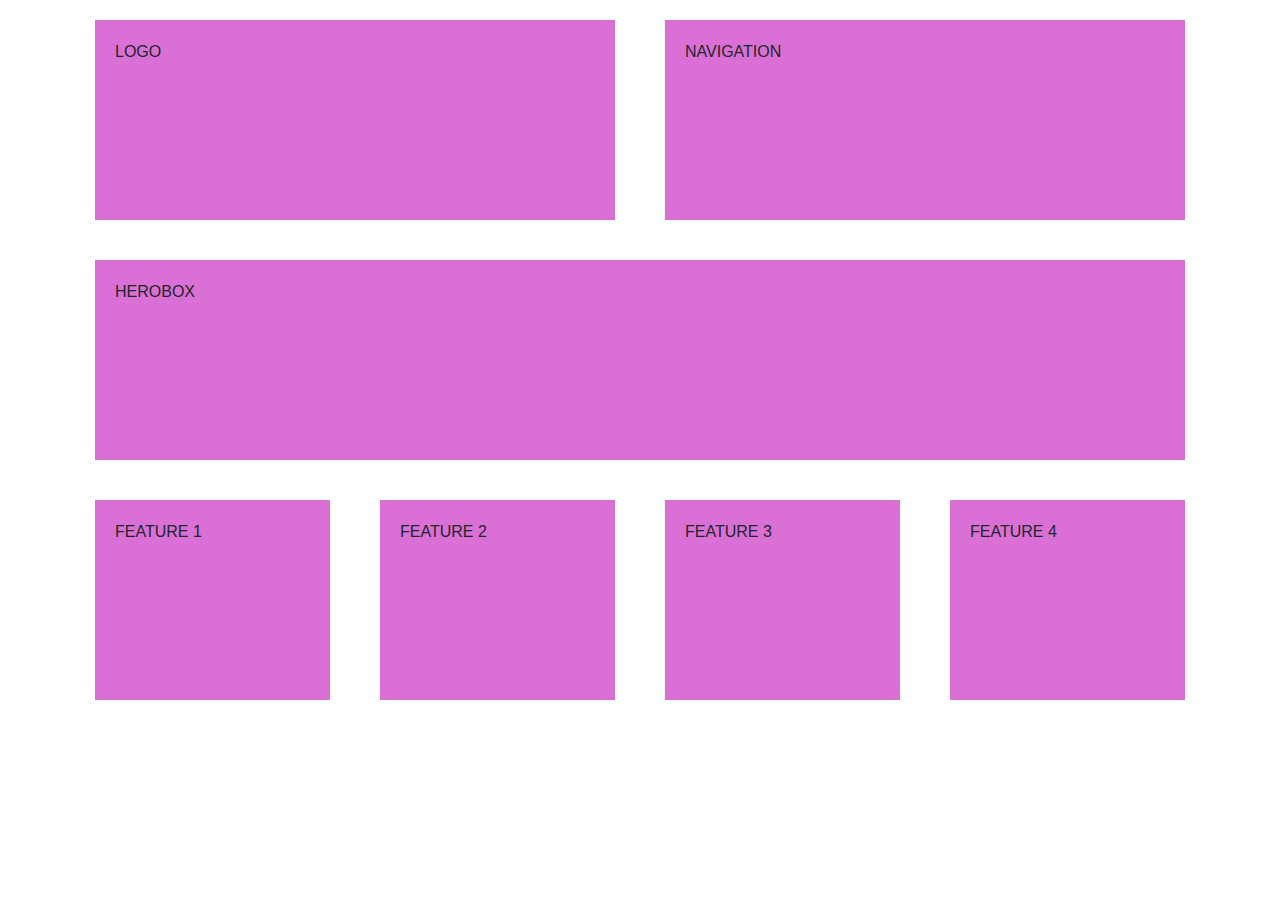
<file: grid-play3.html>
<!doctype html>
<html lang="en">
  <head>
    <!-- Required meta tags -->
    <meta charset="utf-8">
    <meta name="viewport" content="width=device-width, initial-scale=1, shrink-to-fit=no">

    <!-- Bootstrap CSS -->
    <link rel="stylesheet" href="https://stackpath.bootstrapcdn.com/bootstrap/4.3.1/css/bootstrap.min.css" integrity="sha384-ggOyR0iXCbMQv3Xipma34MD+dH/1fQ784/j6cY/iJTQUOhcWr7x9JvoRxT2MZw1T" crossorigin="anonymous">
    <link rel="stylesheet" href="grid-play3.css">

    <title>Hello, world!</title>
  </head>



  <body>



    <div class="container">

      <div class="row">
        <div class="col-12 col-md-6">
          <div class="mybox1">LOGO</div>
        </div>
        <div class="col">
            <div class="mybox1">NAVIGATION</div>
          </div>
        </div>


        <div class="row">
          <div class="col">
            <div class="mybox1">HEROBOX</div>
          </div>
        </div>

        <div class="row">
          <div class="col-12 col-md-4 col-lg-3">
            <div class="mybox1">FEATURE 1</div>
          </div>
          <div class="col-12 col-md-4 col-lg-3">
            <div class="mybox1">FEATURE 2</div>
          </div>
          <div class="col-12 col-md-4 col-lg-3">
            <div class="mybox1">FEATURE 3</div>
          </div>
          <div class="col-12 col-md-4 col-lg-3">
            <div class="mybox1">FEATURE 4</div>
          </div>
        </div>

    </div>








    <!-- Optional JavaScript -->
    <!-- jQuery first, then Popper.js, then Bootstrap JS -->
    <script src="https://code.jquery.com/jquery-3.3.1.slim.min.js" integrity="sha384-q8i/X+965DzO0rT7abK41JStQIAqVgRVzpbzo5smXKp4YfRvH+8abtTE1Pi6jizo" crossorigin="anonymous"></script>
    <script src="https://cdnjs.cloudflare.com/ajax/libs/popper.js/1.14.7/umd/popper.min.js" integrity="sha384-UO2eT0CpHqdSJQ6hJty5KVphtPhzWj9WO1clHTMGa3JDZwrnQq4sF86dIHNDz0W1" crossorigin="anonymous"></script>
    <script src="https://stackpath.bootstrapcdn.com/bootstrap/4.3.1/js/bootstrap.min.js" integrity="sha384-JjSmVgyd0p3pXB1rRibZUAYoIIy6OrQ6VrjIEaFf/nJGzIxFDsf4x0xIM+B07jRM" crossorigin="anonymous"></script>
  </body>
</html>
</file>
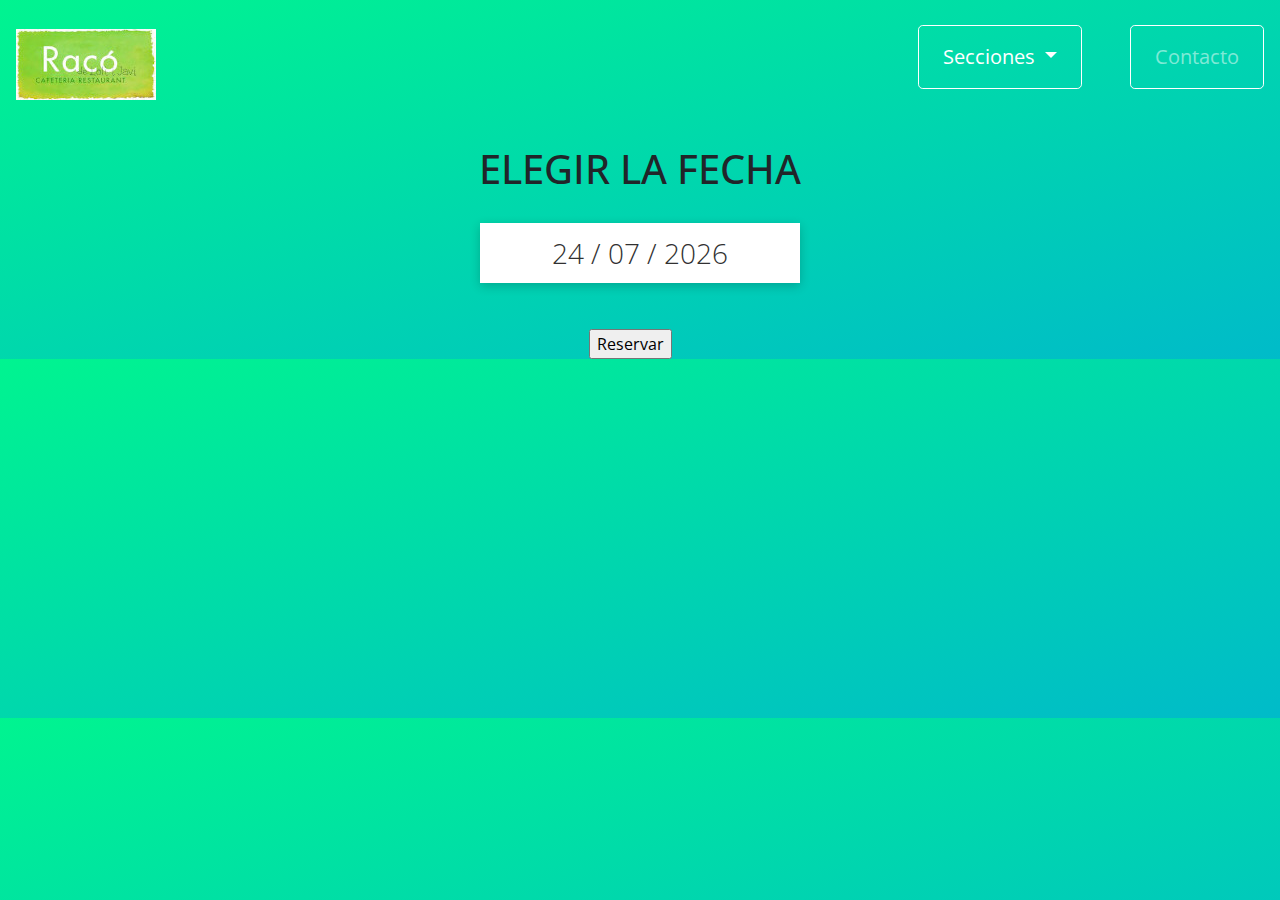
<file: reservarMesa.html>
<!DOCTYPE html>
<html lang="en">
<head>
  <meta charset="UTF-8">
  <meta name="viewport" content="width=device-width, initial-scale=1.0">
  <meta http-equiv="X-UA-Compatible" content="ie=edge">
  <title>Document</title>
  <!-- This is my Bootstrap 4 style sheet -->
  <link rel="stylesheet" href="https://stackpath.bootstrapcdn.com/bootstrap/4.3.1/css/bootstrap.min.css" integrity="sha384-¡o+dH/1fQ784/j6cY/iJTQUOhcWr7x9JvoRxT2MZw1T" crossorigin="anonymous">
  <link href="https://fonts.googleapis.com/css?family=Abril+Fatface|Open+Sans:300,400,700" rel="stylesheet">
  <link rel="stylesheet" href="mesaStyle.css">
</head>
<body>
    <nav class="navbar navbar-expand-lg navbar-dark">
        <a class="navbar-brand mt-3" href="#">
            <img src="images/baixa.jpeg" alt="Racó casa Tere">
          </a>
      <button class="navbar-toggler" type="button" data-toggle="collapse" data-target="#navbarNavDropdown"
        aria-controls="navbarNavDropdown" aria-expanded="false" aria-label="Toggle navigation">
        <span class="navbar-toggler-icon"></span>
      </button>
      <div class="collapse navbar-collapse justify-content-end" id="navbarNavDropdown">
        <ul class="navbar-nav">
  
          <li class="nav-item dropdown btn btn-outline-primary btn-lg mr-5">
            <a class="nav-link dropdown-toggle text-white" href="#" id="navbarDropdownMenuLink" data-toggle="dropdown"
              aria-haspopup="true" aria-expanded="false">
              Secciones
            </a>
            <div class="dropdown-menu" aria-labelledby="navbarDropdownMenuLink">
              <a class="dropdown-item" href="index.html">Pagina principal</a>
              <a class="dropdown-item" href="#">Horario de apertura</a>
            </div>
          </li>
  
          <li class="nav-item btn btn-outline-primary btn-lg">
              <a class="nav-link" id="contacto" href="#">Contacto</a>
          </li>
    
        </ul>
      </div>
    </nav>

    <form id="reservarDate">
    <h1>ELEGIR <span> LA </span> FECHA</h1>

	    <div class="date-picker">
	    	<div class="selected-date"></div>
	    	  <div class="dates">
	    	  	<div class="month">
	    	  		<div class="arrows prev-mth">&lt;</div>
	    	  		<div class="mth"></div>
	    	  		<div class="arrows next-mth">&gt;</div>
	    	  	</div>
	    	  	<div class="days"></div>
	    	</div>
	    </div>
      <input type="submit" value="Reservar" id="submitButton">
    </form>
	  <script src="scriptMesa.js"></script>
    <script src="https://code.jquery.com/jquery-3.3.1.slim.min.js" integrity="sha384-q8i/X+965DzO0rT7abK41JStQIAqVgRVzpbzo5smXKp4YfRvH+8abtTE1Pi6jizo" crossorigin="anonymous"></script>
    <script src="https://cdnjs.cloudflare.com/ajax/libs/popper.js/1.14.7/umd/popper.min.js" integrity="sha384-UO2eT0CpHqdSJQ6hJty5KVphtPhzWj9WO1clHTMGa3JDZwrnQq4sF86dIHNDz0W1" crossorigin="anonymous"></script>
    <script src="https://stackpath.bootstrapcdn.com/bootstrap/4.3.1/js/bootstrap.min.js" integrity="sha384-JjSmVgyd0p3pXB1rRibZUAYoIIy6OrQ6VrjIEaFf/nJGzIxFDsf4x0xIM+B07jRM" crossorigin="anonymous"></script>
</body>
</html>
</file>
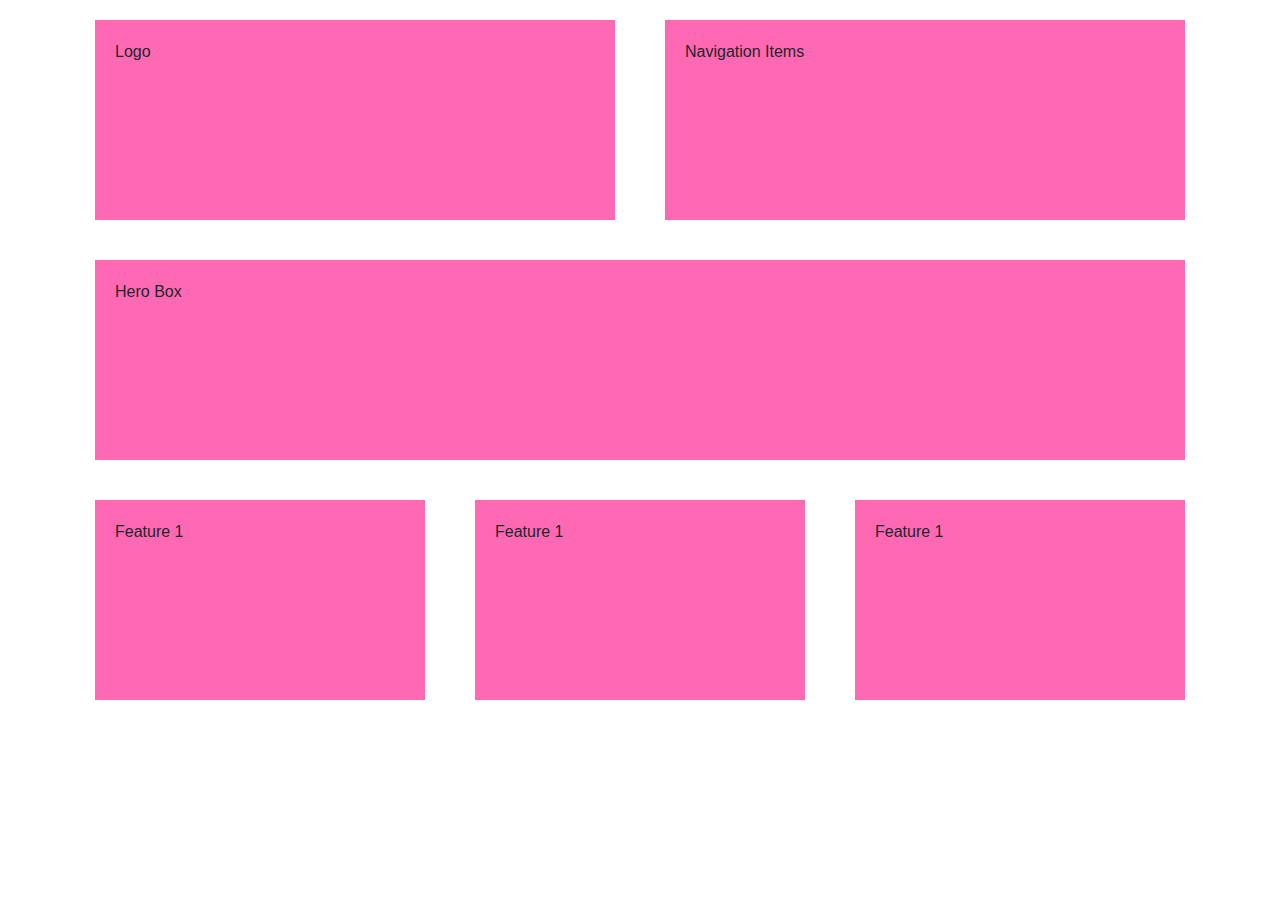
<file: zProject 4 - A/grid-play1.html>
<!DOCTYPE html>
<html lang="en">
<head>
    <meta charset="UTF-8">
    <meta name="viewport" content="width=device-width, initial-scale=1.0">
    <meta http-equiv="X-UA-Compatible" content="ie=edge">
    <title>Document</title>

    <link rel="stylesheet" href="https://stackpath.bootstrapcdn.com/bootstrap/4.3.1/css/bootstrap.min.css" integrity="sha384-ggOyR0iXCbMQv3Xipma34MD+dH/1fQ784/j6cY/iJTQUOhcWr7x9JvoRxT2MZw1T" crossorigin="anonymous">
    <link rel="stylesheet" href="grid-play1.css".css">
</head>
<body>
    <div class="container">
        <div class="row">
            <div class="col">
                <div class="myhighlight">Logo</div>
            </div>
            <div class="col">
                <div class="myhighlight">Navigation Items</div>
            </div>
        </div>
        <div class="row">
            <div class="col">
                <div class="myhighlight">Hero Box</div>
            </div>
        </div>
        <div class="row">
            <div class="col">
                <div class="myhighlight">Feature 1</div>
            </div>
            <div class="col">
                <div class="myhighlight">Feature 1</div>
            </div>
            <div class="col">
                <div class="myhighlight">Feature 1</div>
            </div>
        </div>

    </div>
    
</body>
</html>
</file>
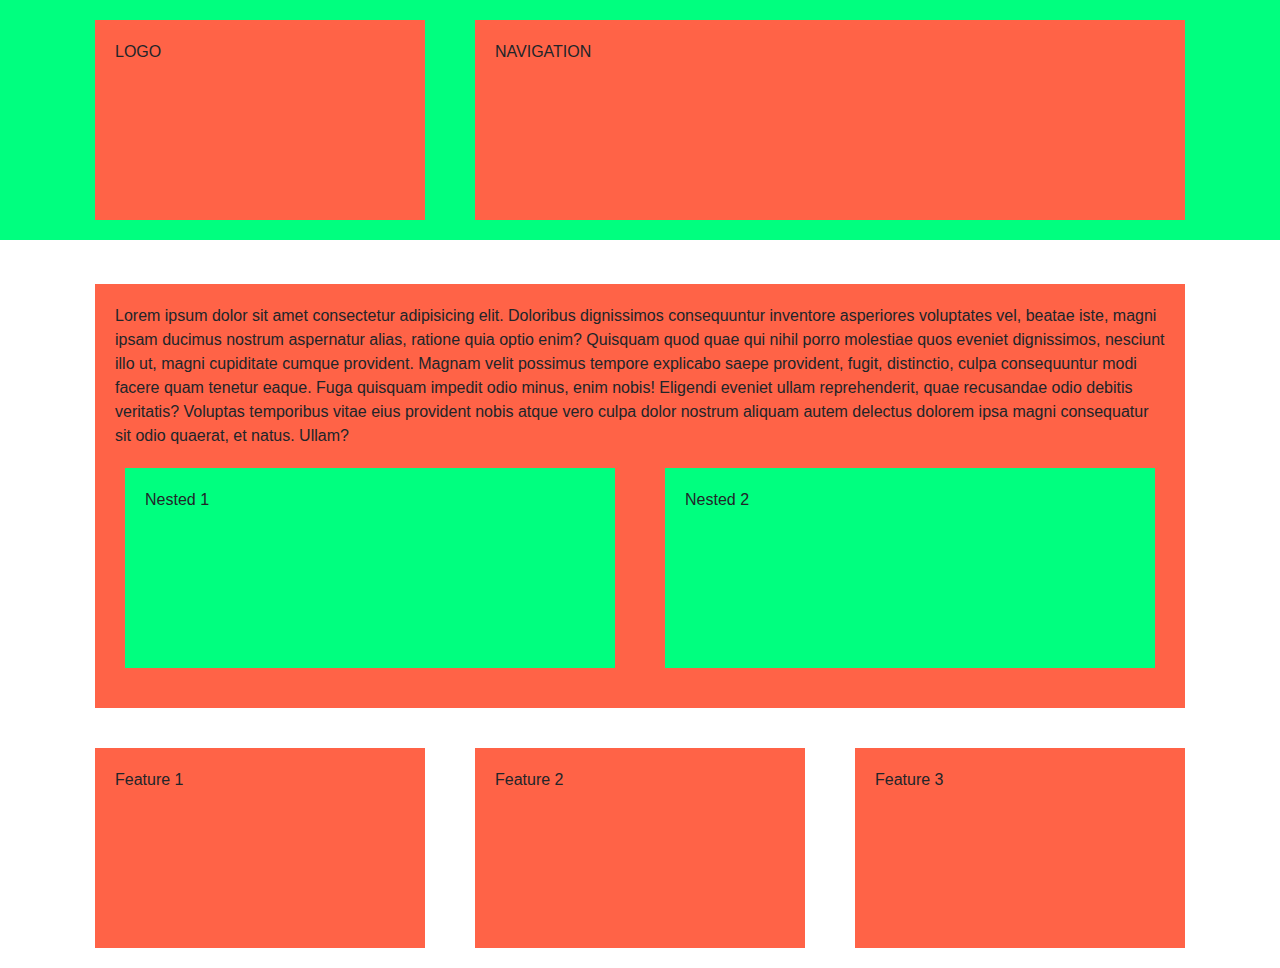
<file: zProject 4 - A/grid-play2.html>
<!doctype html>
<html lang="en">
  <head>
    <!-- Required meta tags -->
    <meta charset="utf-8">
    <meta name="viewport" content="width=device-width, initial-scale=1, shrink-to-fit=no">

    <!-- Bootstrap CSS -->
    <link rel="stylesheet" href="https://stackpath.bootstrapcdn.com/bootstrap/4.3.1/css/bootstrap.min.css" integrity="sha384-ggOyR0iXCbMQv3Xipma34MD+dH/1fQ784/j6cY/iJTQUOhcWr7x9JvoRxT2MZw1T" crossorigin="anonymous">
    <link rel="stylesheet" href="grid-play2.css">

    <title>Hello, world!</title>
  </head>
  <body>


    <header class="container-fluid greenbackground mb-4">
      <div class="container">
        <div class="row">
          <div class= "col-4">
            <div class="myhighlight">LOGO</div>
          </div>
          <nav class="col">
              <div class="myhighlight">NAVIGATION</div>
          </nav>
        </div>
      </div>
    </header>
    
    <div class="container">
      <div class="row">
      
        <div class="col">
          <div class="myhighlight">Lorem ipsum dolor sit amet consectetur adipisicing elit. Doloribus dignissimos consequuntur
            inventore asperiores voluptates vel, beatae iste, magni ipsam ducimus nostrum aspernatur alias, ratione quia optio
            enim? Quisquam quod quae qui nihil porro molestiae quos eveniet dignissimos, nesciunt illo ut, magni cupiditate
            cumque provident. Magnam velit possimus tempore explicabo saepe provident, fugit, distinctio, culpa consequuntur
            modi facere quam tenetur eaque. Fuga quisquam impedit odio minus, enim nobis! Eligendi eveniet ullam
            reprehenderit, quae recusandae odio debitis veritatis? Voluptas temporibus vitae eius provident nobis atque vero
            culpa dolor nostrum aliquam autem delectus dolorem ipsa magni consequatur sit odio quaerat, et natus. Ullam?
            <div class="row">
              <div class="col">
                <div class="mybox2">Nested 1</div>
              </div>
              <div class="col">
                <div class="mybox2">Nested 2</div>
              </div>
            </div>
            </div>
            </div>
             
        </div>     


      <div class="row">
        <div class="col"><div class="myhighlight">Feature 1</div></div>
        <div class="col"><div class="myhighlight">Feature 2</div></div>
        <div class="col"><div class="myhighlight">Feature 3</div></div>



      </div>
    </div>


    



    <!-- Optional JavaScript -->
    <!-- jQuery first, then Popper.js, then Bootstrap JS -->
    <script src="https://code.jquery.com/jquery-3.3.1.slim.min.js" integrity="sha384-q8i/X+965DzO0rT7abK41JStQIAqVgRVzpbzo5smXKp4YfRvH+8abtTE1Pi6jizo" crossorigin="anonymous"></script>
    <script src="https://cdnjs.cloudflare.com/ajax/libs/popper.js/1.14.7/umd/popper.min.js" integrity="sha384-UO2eT0CpHqdSJQ6hJty5KVphtPhzWj9WO1clHTMGa3JDZwrnQq4sF86dIHNDz0W1" crossorigin="anonymous"></script>
    <script src="https://stackpath.bootstrapcdn.com/bootstrap/4.3.1/js/bootstrap.min.js" integrity="sha384-JjSmVgyd0p3pXB1rRibZUAYoIIy6OrQ6VrjIEaFf/nJGzIxFDsf4x0xIM+B07jRM" crossorigin="anonymous"></script>
  </body>
</html>
</file>
<file: style.css>
body {
    font-family: 'Open Sans', sans-serif;
    background-image: linear-gradient(to bottom right, #00F490, #00BBC9);
    font-weight: 300;
}

a {
    color: #00BBC9;
}

h1 {
    font-family: 'Abril Fatface', cursive;
}

h2 {
    text-align: center;
    padding-top: 1em;
}

.jumbotron {
    background-color: rgba(0, 0, 0, 0);
}

.drop-shadow {
    text-shadow: 0px 2px 2px rgba(0, 0, 0, 0.158);
}

.lead {
    color: white;
    font-size: 2.2rem;
}

.btn-outline-primary {
    border-color: white;
    color: white;
}

.btn-outline-primary:hover {
    background-color: rgba(255, 255, 255, 0.185);
    border-color: white;
}

.btn-primary, .btn-primary:hover, .btn-primary:active {
    background-color: #00BBC9;
}


.date-picker input {
    margin-top: 2rem;
    margin-left: 2em;
}
</file>
<file: zProject 4 - A/style.css>
body {
    font-family: 'Open Sans', sans-serif;
    background-image: linear-gradient(to bottom right, #00F490, #00BBC9);
}

h1 {
    font-family: 'Abril Fatface', cursive;
}
</file>
<file: zProject 4 - B/style.css>
body {
    font-family: 'Open Sans', sans-serif;
    background-image: linear-gradient(to bottom right, #00F490, #00BBC9);
}

h1 {
    font-family: 'Abril Fatface', cursive;
}

.jumbotron {
    background-color: rgba(0, 0, 0, 0);
}

.drop-shadow {
    text-shadow: 0px 2px 2px rgba(0, 0, 0, 0.158);
}

.lead {
    color: white;
    font-size: 2.2rem;
}

.btn-outline-primary {
    border-color: white;
    color: white;
}

.btn-outline-primary:hover {
    background-color: rgba(255, 255, 255, 0.185);
    border-color: white;
}
</file>
<file: zProject 4 - C/style.css>
body {
    font-family: 'Open Sans', sans-serif;
    background-image: linear-gradient(to bottom right, #00F490, #00BBC9);
    font-weight: 300;
}

h1 {
    font-family: 'Abril Fatface', cursive;
}

.jumbotron {
    background-color: rgba(0, 0, 0, 0);
}

.drop-shadow {
    text-shadow: 0px 2px 2px rgba(0, 0, 0, 0.158);
}

.lead {
    color: white;
    font-size: 2.2rem;
}

.btn-outline-primary {
    border-color: white;
    color: white;
}

.btn-outline-primary:hover {
    background-color: rgba(255, 255, 255, 0.185);
    border-color: white;
}
</file>
<file: grid-play1.css>
.myhighlight {
    background-color: hotpink;
    min-height: 200px;
    margin: 20px 10px;
    padding: 20px;
}
</file>
<file: grid-play2.css>
.myhighlight {
    background-color: tomato;
    min-height: 200px;
    margin: 20px 10px;
    padding: 20px;
}

.mybox2 {
    background-color: springgreen;
    min-height: 200px;
    margin: 20px 10px;
    padding: 20px;
}

.mybg1 {
    background-color: darkslategray;
}
</file>
<file: mesaStyle.css>
body {
    font-family: 'Open Sans', sans-serif;
    background-image: linear-gradient(to bottom right, #00F490, #00BBC9);
    font-weight: 300;
}

.btn-outline-primary {
    border-color: white;
    color: white;
}

.btn-outline-primary:hover {
    background-color: rgba(255, 255, 255, 0.185);
    border-color: white;
}

.btn-primary, .btn-primary:hover, .btn-primary:active {
    background-color: #00BBC9;
}

.date-picker {
	position: relative;
	width: 100%;
	max-width: 320px;
	height: 60px;
	background-color: #FFF;
	margin: 30px auto;
	box-shadow: 0px 3px 10px rgba(0, 0, 0, 0.2);

	cursor: pointer;
	user-select: none;
}

.date-picker:hover {
	background-color: #F3F3F3;
}

.date-picker .selected-date {
	width: 100%;
	height: 100%;

	display: flex;
	justify-content: center;
	align-items: center;

	color: #313131;
	font-size: 28px;
}

.date-picker .dates {
	display: none;
	position: absolute;
	top: 100%;
	left: 0;
	right: 0;

	background-color: #FFF;
}

.date-picker .dates.active {
	display: block;
}

.date-picker .dates .month {
	display: flex;
	justify-content: space-between;
	align-items: center;
	border-bottom: 2px solid #EEE;
}

.date-picker .dates .month .arrows {
	width: 35px;
	height: 35px;
	display: flex;
	justify-content: center;
	align-items: center;
	color: #313131;
	font-size: 20px;
}

.date-picker .dates .month .arrows:hover {
	background-color: #F3F3F3;
}

.date-picker .dates .month .arrows:active {
	background-color: #00CA85;
}

.date-picker .dates .days {
	display: grid;
	grid-template-columns: repeat(7, 1fr);
	height: 200px;
}
.date-picker .dates .days .day { 
	display: flex;
	justify-content: center;
	align-items: center;
	color: #313131;
}
.date-picker .dates .days .day.selected {
	background-color: #00CA85;
}

h1 {
    text-align: center;
    margin-top: 2rem;
}

#reservarDate input {
    margin-top: 1em;
    margin-left: 46%;
}
</file>
<file: zProject 4 - A/grid-play1.css>
.myhighlight {
    background-color: hotpink;
    min-height: 200px;
    margin: 20px 10px;
    padding: 20px;
}
</file>
<file: zProject 4 - A/grid-play2.css>
.myhighlight {
    background-color: tomato;
    min-height: 200px;
    margin: 20px 10px;
    padding: 20px;
}

.greenbackground {
    background-color: springgreen;
}

.mybox2 {
    background-color: springgreen;
    min-height: 200px;
    margin: 20px 10px;
    padding: 20px;
}
</file>
<file: grid-play3.css>
/* // Extra small devices (portrait phones, less than 576px) */
/* // No media query since this is the default in Bootstrap */

.mybox1 {
    background-color: orchid;
    min-height: 200px;
    margin: 20px 10px;
    padding: 20px;
}

h1 {
    color: red;
}





/* // Small devices (landscape phones, 576px and up) */
@media (min-width: 576px) { 

 }



/* // Medium devices (tablets, 768px and up) */
@media (min-width: 768px) { 

 }



/* // Large devices (desktops, 992px and up) */
@media (min-width: 992px) { 
    h1 {
        color: blue;
 }

/* // Extra large devices (large desktops, 1200px and up) */
@media (min-width: 1200px) { 
    
 }
</file>
